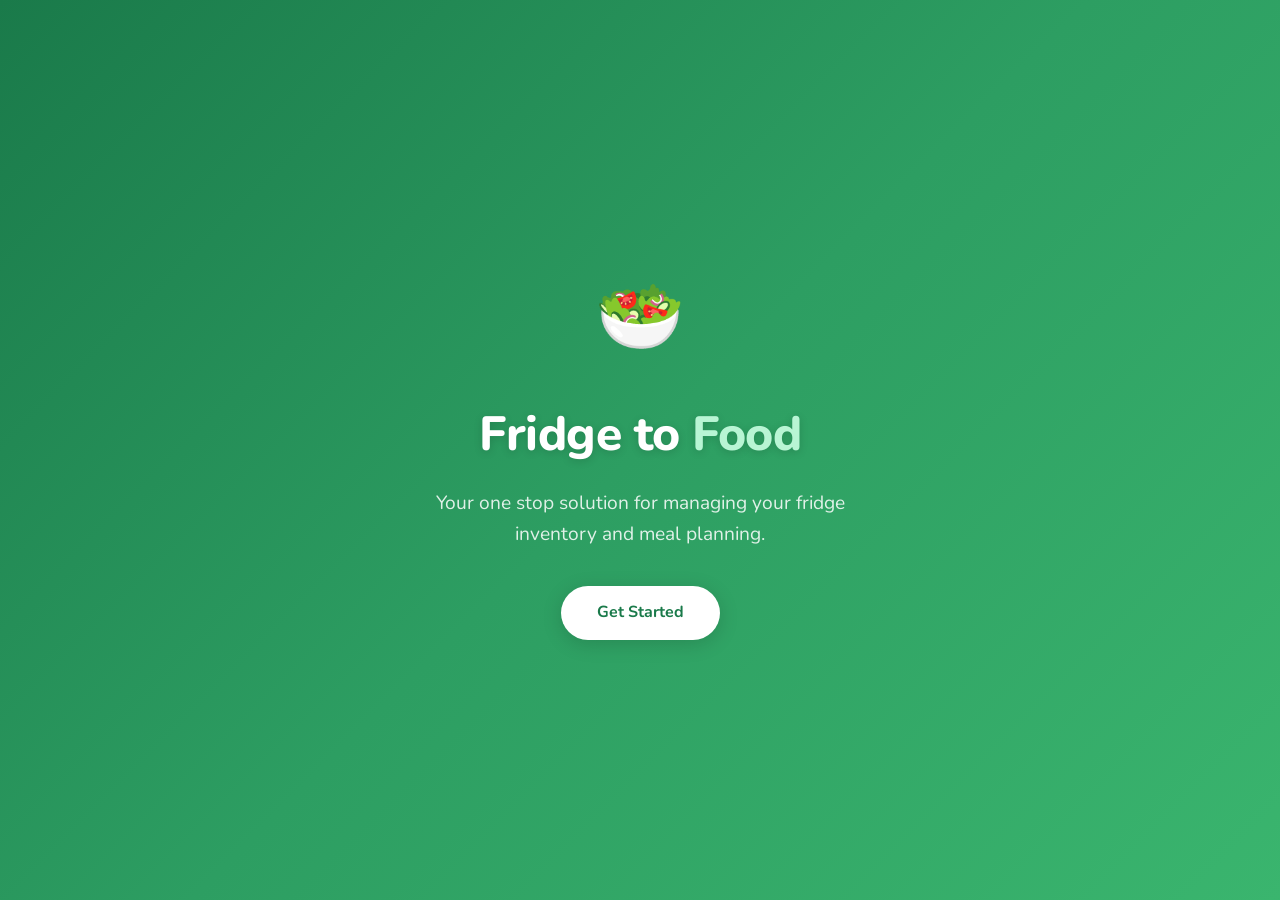
<file: index.html>
<!doctype html>
<html lang="en">
    <head>
        <meta charset="UTF-8">
        <meta name="viewport" content="width=device-width, initial-scale=1.0">
        <link rel="stylesheet" href="style.css">
        <title>Fridge to Food</title>
    </head>
    <body>
        <div class="hero">
            <span class="hero-icon">🥗</span>
            <h1>Fridge to <span>Food</span></h1>
            <p>Your one stop solution for managing your fridge inventory and meal planning.</p>
            <a href="ingredients.html" class="cta-button">Get Started</a>
        </div>
    </body>
</html>
</file>
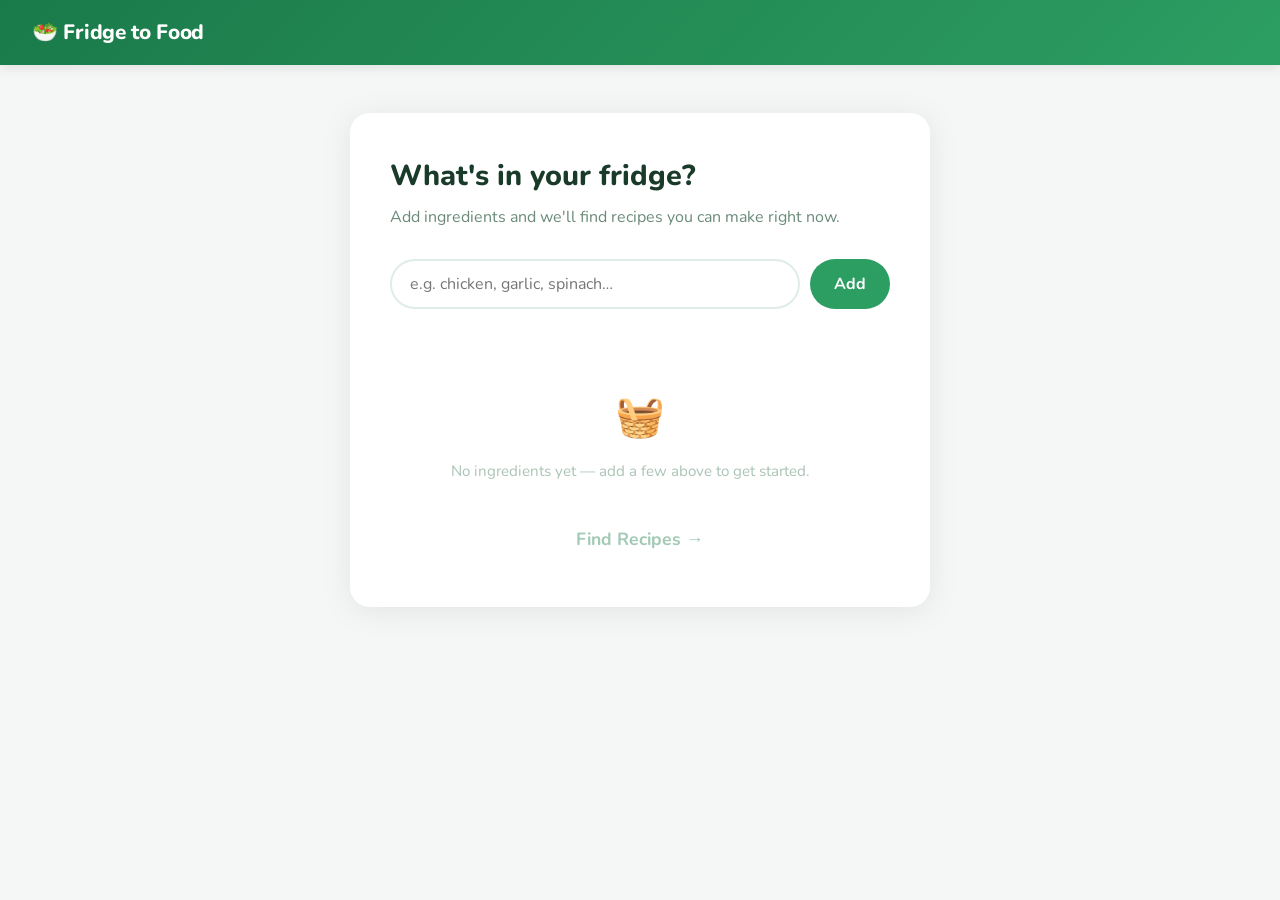
<file: ingredients.html>
<!doctype html>
<html lang="en">
    <head>
        <meta charset="UTF-8">
        <meta name="viewport" content="width=device-width, initial-scale=1.0">
        <link rel="stylesheet" href="style.css">
        <link rel="stylesheet" href="ingredients.css">
        <title>Your Ingredients — Fridge to Food</title>
    </head>
    <body class="app-body">
        <header class="app-header">
            <a href="index.html" class="logo">🥗 Fridge to Food</a>
        </header>

        <main class="app-main">
            <div class="page-card">
                <div class="page-heading">
                    <h2>What's in your fridge?</h2>
                    <p>Add ingredients and we'll find recipes you can make right now.</p>
                </div>

                <div class="input-row">
                    <input
                        type="text"
                        id="ingredient-input"
                        class="ingredient-input"
                        placeholder="e.g. chicken, garlic, spinach…"
                        autocomplete="off"
                    />
                    <button class="add-btn" onclick="addIngredient()">Add</button>
                </div>

                <div id="suggestions" class="suggestions hidden"></div>

                <ul id="ingredient-list" class="ingredient-list"></ul>

                <div id="empty-state" class="empty-state">
                    <span>🧺</span>
                    <p>No ingredients yet — add a few above to get started.</p>
                </div>

                <button class="cta-button find-btn" id="find-btn" onclick="findRecipes()" disabled>
                    Find Recipes →
                </button>
            </div>
        </main>

        <script src="ingredients.js"></script>
    </body>
</html>
</file>
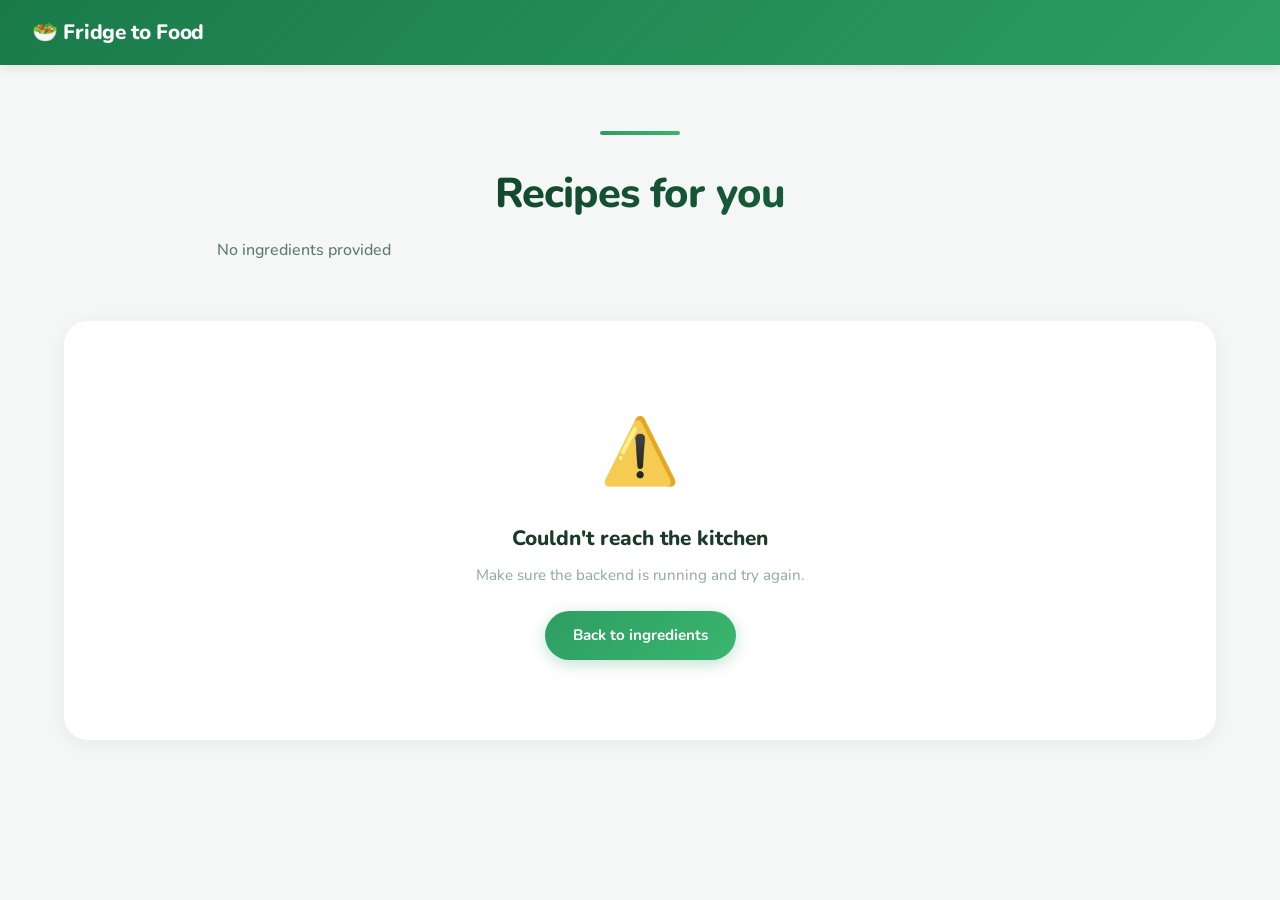
<file: recipes.html>
<!doctype html>
<html lang="en">
    <head>
        <meta charset="UTF-8">
        <meta name="viewport" content="width=device-width, initial-scale=1.0">
        <link rel="stylesheet" href="style.css">
        <link rel="stylesheet" href="ingredients.css">
        <link rel="stylesheet" href="recipes.css">
        <title>Recipes — Fridge to Food</title>
    </head>
    <body class="app-body">
        <header class="app-header">
            <a href="ingredients.html" class="logo">🥗 Fridge to Food</a>
        </header>

        <main class="app-main">
            <div class="recipes-page">
                <div class="recipes-heading">
                    <h2>Recipes for you</h2>
                    <p class="subtitle" id="ingredient-summary">Cooking up something delicious…</p>
                    <div class="ingredient-chips" id="ingredient-chips"></div>
                </div>
                <div class="results-meta" id="results-meta" style="display: none;">
                    <div class="results-count" id="results-count"></div>
                    <div class="sort-hint">Best matches first</div>
                </div>
                <div id="results" class="recipe-grid"></div>
            </div>
        </main>

        <script src="config.js"></script>
        <script src="recipes.js"></script>
    </body>
</html>
</file>
<file: style.css>
@import url('https://fonts.googleapis.com/css2?family=Nunito:wght@400;600;700;800&display=swap');

* {
    box-sizing: border-box;
    margin: 0;
    padding: 0;
}

body {
    font-family: 'Nunito', 'Segoe UI', Arial, sans-serif;
    line-height: 1.6;
    min-height: 100vh;
    background: linear-gradient(135deg, #1a7a4a 0%, #2d9e62 50%, #3ab56e 100%);
    display: flex;
    flex-direction: column;
    align-items: center;
    justify-content: center;
}

.hero {
    text-align: center;
    padding: 60px 40px;
    max-width: 640px;
}

.hero-icon {
    font-size: 72px;
    margin-bottom: 20px;
    display: block;
}

h1 {
    font-size: 3rem;
    font-weight: 800;
    color: #ffffff;
    letter-spacing: -0.5px;
    margin-bottom: 16px;
    text-shadow: 0 2px 8px rgba(0, 0, 0, 0.15);
}

h1 span {
    color: #b8f5d4;
}

p {
    font-size: 1.2rem;
    color: rgba(255, 255, 255, 0.85);
    max-width: 480px;
    margin: 0 auto 36px;
    font-weight: 400;
}

.cta-button {
    display: inline-block;
    padding: 14px 36px;
    background: #ffffff;
    color: #1a7a4a;
    font-family: inherit;
    font-size: 1rem;
    font-weight: 700;
    border-radius: 50px;
    text-decoration: none;
    border: none;
    cursor: pointer;
    box-shadow: 0 4px 20px rgba(0, 0, 0, 0.15);
    transition: transform 0.15s ease, box-shadow 0.15s ease;
}

.cta-button:hover {
    transform: translateY(-2px);
    box-shadow: 0 8px 28px rgba(0, 0, 0, 0.2);
}
</file>
<file: ingredients.css>
.app-body {
    background: #f4f7f5;
    justify-content: flex-start;
    align-items: stretch;
    min-height: 100vh;
}

.app-header {
    background: linear-gradient(135deg, #1a7a4a, #2d9e62);
    padding: 16px 32px;
    box-shadow: 0 2px 12px rgba(0, 0, 0, 0.1);
}

.logo {
    font-family: 'Nunito', 'Segoe UI', Arial, sans-serif;
    font-size: 1.3rem;
    font-weight: 800;
    color: #ffffff;
    text-decoration: none;
    letter-spacing: -0.3px;
}

.app-main {
    display: flex;
    justify-content: center;
    padding: 48px 20px;
}

.page-card {
    background: #ffffff;
    border-radius: 20px;
    padding: 40px;
    width: 100%;
    max-width: 580px;
    box-shadow: 0 4px 32px rgba(0, 0, 0, 0.08);
}

.page-heading {
    margin-bottom: 28px;
}

.page-heading h2 {
    font-size: 1.8rem;
    font-weight: 800;
    color: #1a3a2a;
    margin-bottom: 6px;
}

.page-heading p {
    color: #6b8a78;
    font-size: 1rem;
    margin: 0;
}

.input-row {
    display: flex;
    gap: 10px;
    margin-bottom: 8px;
}

.ingredient-input {
    flex: 1;
    padding: 12px 18px;
    border: 2px solid #e0ece6;
    border-radius: 50px;
    font-family: inherit;
    font-size: 1rem;
    color: #1a3a2a;
    outline: none;
    transition: border-color 0.15s ease;
}

.ingredient-input:focus {
    border-color: #2d9e62;
}

.add-btn {
    padding: 12px 24px;
    background: #2d9e62;
    color: #ffffff;
    border: none;
    border-radius: 50px;
    font-family: inherit;
    font-size: 1rem;
    font-weight: 700;
    cursor: pointer;
    transition: background 0.15s ease, transform 0.1s ease;
}

.add-btn:hover {
    background: #1a7a4a;
    transform: translateY(-1px);
}

.suggestions {
    display: flex;
    flex-wrap: wrap;
    gap: 8px;
    padding: 10px 0 4px;
}

.suggestions.hidden {
    display: none;
}

.suggestion-chip {
    padding: 6px 14px;
    background: #eaf7f0;
    color: #1a7a4a;
    border: 1.5px solid #b8e8cc;
    border-radius: 50px;
    font-family: inherit;
    font-size: 0.85rem;
    font-weight: 600;
    cursor: pointer;
    transition: background 0.12s ease;
}

.suggestion-chip:hover {
    background: #c8f0da;
}

.ingredient-list {
    list-style: none;
    margin: 20px 0 28px;
    display: flex;
    flex-wrap: wrap;
    gap: 10px;
    min-height: 0;
}

.ingredient-tag {
    display: flex;
    align-items: center;
    gap: 8px;
    padding: 8px 16px;
    background: #eaf7f0;
    border: 1.5px solid #b8e8cc;
    border-radius: 50px;
    font-size: 0.95rem;
    font-weight: 600;
    color: #1a3a2a;
    animation: pop-in 0.15s ease;
}

@keyframes pop-in {
    from { transform: scale(0.85); opacity: 0; }
    to   { transform: scale(1);    opacity: 1; }
}

.remove-btn {
    background: none;
    border: none;
    cursor: pointer;
    color: #7ab095;
    font-size: 1rem;
    line-height: 1;
    padding: 0;
    display: flex;
    align-items: center;
    transition: color 0.12s ease;
}

.remove-btn:hover {
    color: #c0392b;
}

.empty-state {
    text-align: center;
    padding: 28px 0;
    color: #aac4b5;
}

.empty-state span {
    font-size: 2.5rem;
    display: block;
    margin-bottom: 10px;
}

.empty-state p {
    font-size: 0.95rem;
    color: #aac4b5;
    margin: 0;
}

.find-btn {
    width: 100%;
    padding: 16px;
    font-size: 1.1rem;
    border-radius: 14px;
    box-shadow: 0 4px 16px rgba(45, 158, 98, 0.25);
    transition: opacity 0.15s ease, transform 0.15s ease, box-shadow 0.15s ease;
}

.find-btn:disabled {
    opacity: 0.4;
    cursor: not-allowed;
    transform: none;
    box-shadow: none;
}

.find-btn:not(:disabled):hover {
    transform: translateY(-2px);
    box-shadow: 0 8px 24px rgba(45, 158, 98, 0.35);
}
</file>
<file: recipes.css>
.recipes-page {
    width: 100%;
    max-width: 1200px;
    padding: 48px 24px 80px;
    margin: 0 auto;
}

.recipes-heading {
    margin-bottom: 40px;
    text-align: center;
    position: relative;
}

.recipes-heading::before {
    content: '';
    position: absolute;
    top: -30px;
    left: 50%;
    transform: translateX(-50%);
    width: 80px;
    height: 4px;
    background: linear-gradient(90deg, #2d9e62, #3ab56e);
    border-radius: 4px;
}

.recipes-heading h2 {
    font-size: 2.6rem;
    font-weight: 800;
    color: #0f2a1c;
    margin-bottom: 10px;
    letter-spacing: -0.8px;
    background: linear-gradient(135deg, #0f2a1c 0%, #1a7a4a 100%);
    -webkit-background-clip: text;
    -webkit-text-fill-color: transparent;
    background-clip: text;
}

.recipes-heading .subtitle {
    color: #5e7b6c;
    font-size: 1rem;
    margin: 0 0 18px;
    font-weight: 500;
}

.ingredient-chips {
    display: flex;
    flex-wrap: wrap;
    gap: 8px;
    justify-content: center;
    max-width: 640px;
    margin: 0 auto;
}

.ingredient-chip {
    display: inline-flex;
    align-items: center;
    gap: 6px;
    padding: 6px 14px;
    background: #ffffff;
    color: #1a7a4a;
    border: 1.5px solid #d5ecde;
    border-radius: 50px;
    font-size: 0.85rem;
    font-weight: 700;
    box-shadow: 0 2px 8px rgba(26, 122, 74, 0.06);
}

.ingredient-chip::before {
    content: '✓';
    color: #2d9e62;
    font-weight: 800;
}

.results-meta {
    display: flex;
    align-items: center;
    justify-content: space-between;
    margin-bottom: 24px;
    padding: 0 4px;
}

.results-count {
    font-size: 0.9rem;
    font-weight: 700;
    color: #1a3a2a;
    letter-spacing: 0.3px;
}

.results-count span {
    color: #2d9e62;
}

.sort-hint {
    font-size: 0.8rem;
    color: #8ba99b;
    font-weight: 600;
}

.recipe-grid {
    display: grid;
    grid-template-columns: repeat(auto-fill, minmax(300px, 1fr));
    gap: 28px;
}

.recipe-card {
    background: #ffffff;
    border-radius: 20px;
    overflow: hidden;
    box-shadow: 0 4px 20px rgba(15, 42, 28, 0.06), 0 1px 3px rgba(15, 42, 28, 0.04);
    transition: transform 0.3s cubic-bezier(0.2, 0.8, 0.2, 1), box-shadow 0.3s ease;
    opacity: 0;
    transform: translateY(16px);
    animation: card-in 0.5s cubic-bezier(0.2, 0.8, 0.2, 1) forwards;
    position: relative;
}

@keyframes card-in {
    to { opacity: 1; transform: translateY(0); }
}

.recipe-card:hover {
    transform: translateY(-6px);
    box-shadow: 0 20px 50px rgba(15, 42, 28, 0.15), 0 4px 12px rgba(15, 42, 28, 0.06);
}

.card-link {
    text-decoration: none;
    color: inherit;
    display: block;
}

.card-image {
    position: relative;
    width: 100%;
    height: 220px;
    overflow: hidden;
    background: linear-gradient(135deg, #eaf7f0, #d5ecde);
}

.recipe-card img {
    width: 100%;
    height: 100%;
    object-fit: cover;
    display: block;
    transition: transform 0.6s cubic-bezier(0.2, 0.8, 0.2, 1);
}

.recipe-card:hover img {
    transform: scale(1.08);
}

.card-image::after {
    content: '';
    position: absolute;
    inset: 0;
    background: linear-gradient(180deg, rgba(0, 0, 0, 0) 50%, rgba(0, 0, 0, 0.4) 100%);
    pointer-events: none;
}

.match-badge {
    position: absolute;
    top: 14px;
    right: 14px;
    padding: 6px 12px;
    background: rgba(255, 255, 255, 0.95);
    backdrop-filter: blur(8px);
    -webkit-backdrop-filter: blur(8px);
    border-radius: 50px;
    font-size: 0.78rem;
    font-weight: 800;
    color: #1a7a4a;
    box-shadow: 0 2px 8px rgba(0, 0, 0, 0.1);
    z-index: 2;
    display: flex;
    align-items: center;
    gap: 4px;
}

.match-badge.perfect {
    background: linear-gradient(135deg, #2d9e62, #3ab56e);
    color: #ffffff;
}

.match-badge svg {
    width: 12px;
    height: 12px;
}

.card-body {
    padding: 20px 22px 22px;
}

.card-body h3 {
    font-size: 1.15rem;
    font-weight: 800;
    color: #0f2a1c;
    margin-bottom: 14px;
    line-height: 1.35;
    letter-spacing: -0.3px;
    display: -webkit-box;
    -webkit-line-clamp: 2;
    -webkit-box-orient: vertical;
    overflow: hidden;
    min-height: 2.7em;
}

.ingredient-summary-row {
    display: flex;
    gap: 12px;
    margin-bottom: 14px;
    padding: 10px 0;
    border-top: 1px solid #f0f4f1;
    border-bottom: 1px solid #f0f4f1;
}

.stat {
    flex: 1;
    display: flex;
    flex-direction: column;
    align-items: center;
    gap: 2px;
}

.stat-value {
    font-size: 1.1rem;
    font-weight: 800;
    letter-spacing: -0.3px;
}

.stat-value.used { color: #1a7a4a; }
.stat-value.missed { color: #c0392b; }

.stat-label {
    font-size: 0.7rem;
    font-weight: 700;
    text-transform: uppercase;
    letter-spacing: 0.5px;
    color: #8ba99b;
}

.tags {
    display: flex;
    flex-wrap: wrap;
    gap: 6px;
    margin-bottom: 16px;
    max-height: 62px;
    overflow: hidden;
}

.tag {
    font-size: 0.72rem;
    font-weight: 700;
    padding: 4px 10px;
    border-radius: 50px;
    letter-spacing: 0.2px;
}

.tag.used {
    background: #eaf7f0;
    color: #1a7a4a;
    border: 1px solid #c5e6d3;
}

.tag.missed {
    background: #fdf0ee;
    color: #b0392b;
    border: 1px solid #f3cfc9;
}

.view-link {
    display: inline-flex;
    align-items: center;
    gap: 6px;
    font-size: 0.88rem;
    font-weight: 800;
    color: #2d9e62;
    letter-spacing: 0.2px;
    transition: gap 0.2s ease;
}

.recipe-card:hover .view-link {
    gap: 10px;
}

.view-link .arrow {
    transition: transform 0.2s ease;
}

.recipe-card:hover .view-link .arrow {
    transform: translateX(2px);
}

/* Loading skeleton */
.skeleton-card {
    background: #ffffff;
    border-radius: 20px;
    overflow: hidden;
    box-shadow: 0 4px 20px rgba(15, 42, 28, 0.06);
}

.skeleton-image {
    width: 100%;
    height: 220px;
}

.skeleton-line {
    height: 14px;
    border-radius: 6px;
    margin: 10px 0;
}

.skeleton-body {
    padding: 20px 22px 22px;
}

.skeleton-image,
.skeleton-line {
    background: linear-gradient(90deg, #eef3f0 0%, #f8faf9 50%, #eef3f0 100%);
    background-size: 200% 100%;
    animation: shimmer 1.4s ease-in-out infinite;
}

.skeleton-line.short { width: 60%; }
.skeleton-line.medium { width: 85%; }

@keyframes shimmer {
    0% { background-position: 200% 0; }
    100% { background-position: -200% 0; }
}

/* Empty / error states */
.no-results {
    text-align: center;
    padding: 80px 20px;
    grid-column: 1 / -1;
    background: #ffffff;
    border-radius: 24px;
    box-shadow: 0 4px 20px rgba(15, 42, 28, 0.06);
}

.no-results .emoji {
    font-size: 4rem;
    display: block;
    margin-bottom: 18px;
    filter: grayscale(0.2);
}

.no-results h3 {
    font-size: 1.3rem;
    font-weight: 800;
    color: #1a3a2a;
    margin-bottom: 8px;
}

.no-results p {
    color: #8ba99b;
    font-size: 0.95rem;
    margin-bottom: 24px;
}

.no-results .back-btn {
    display: inline-block;
    padding: 12px 28px;
    background: linear-gradient(135deg, #2d9e62, #3ab56e);
    color: #ffffff;
    text-decoration: none;
    border-radius: 50px;
    font-weight: 700;
    font-size: 0.95rem;
    box-shadow: 0 4px 16px rgba(45, 158, 98, 0.3);
    transition: transform 0.15s ease, box-shadow 0.15s ease;
}

.no-results .back-btn:hover {
    transform: translateY(-2px);
    box-shadow: 0 8px 24px rgba(45, 158, 98, 0.4);
}

@media (max-width: 640px) {
    .recipes-heading h2 {
        font-size: 2rem;
    }
    .recipe-grid {
        grid-template-columns: 1fr;
        gap: 20px;
    }
    .recipes-page {
        padding: 32px 16px 64px;
    }
}
</file>
